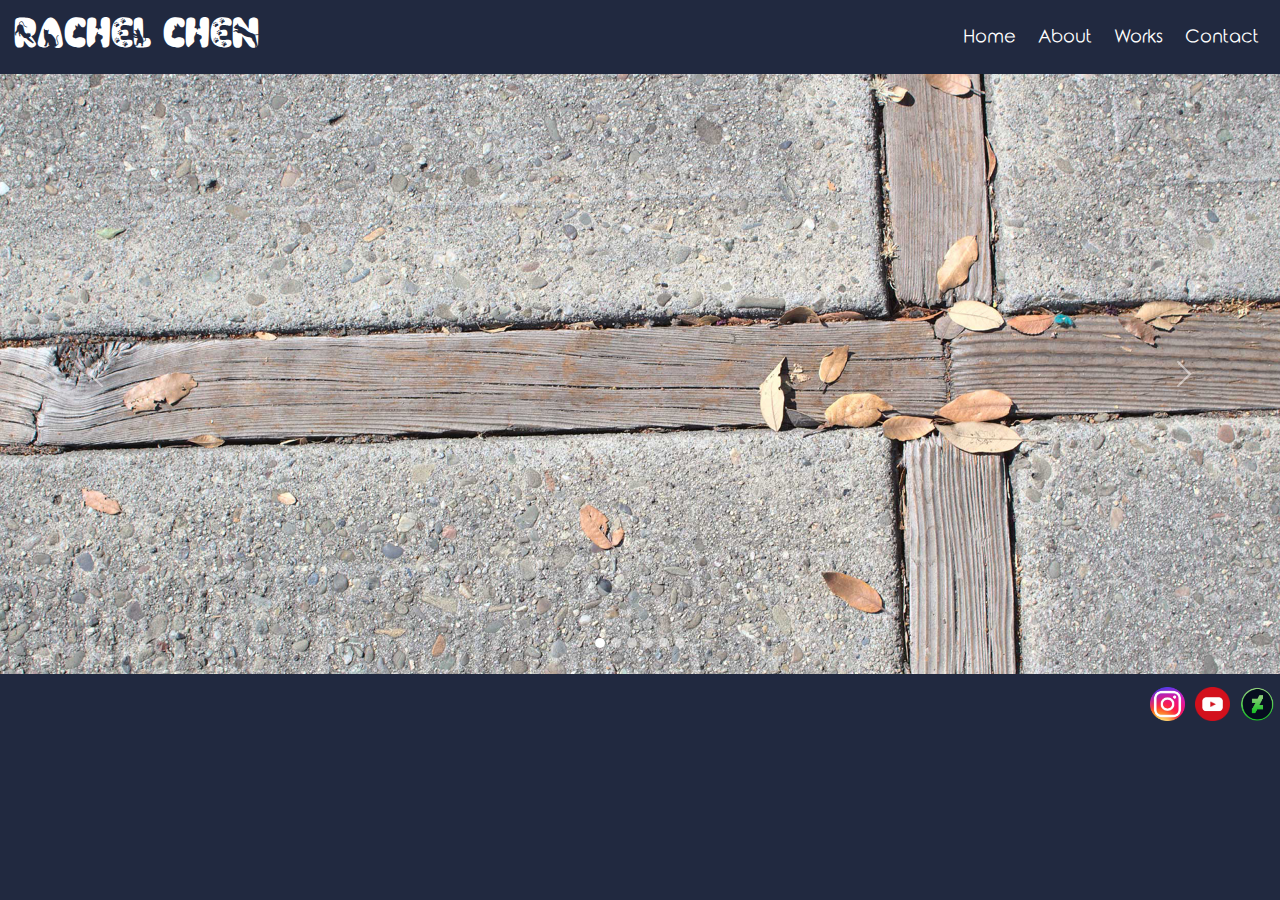
<file: index.html>
<!doctype html>
<html>
<head>
<meta charset="UTF-8">
<title> Rachel Chen: Home </title>
<style type="text/css"></style>
<link href="css/bootstrap.min.css" type="text/css" rel="stylesheet">
<link href="css/portfolio.css" rel="stylesheet" type="text/css">
<link rel="icon" href="favicon.png" type="image/png"/>

</head>
<body style="background-color:#212940; ">
	<header>
		<h1><a href="index.html"> Rachel Chen </a></h1>
		<nav>
			<ul>
				<li><a href="index.html"> Home </a></li>
				<li> <a href="about.html">About </a> </li>
				<li> <a href="works.html">Works </a> </li>
				<li> <a href="contact.html">Contact</a>  </li>
			</ul>
		</nav>
	</header>
	<!--Carousel from Bootstrap-->
		<div id="carouselExampleIndicators" class="carousel slide" data-bs-ride="carousel">
			<div class="carousel-indicators">
				<button type="button" data-bs-target="#carouselExampleIndicators" data-bs-slide-to="0" class="active" aria-current="true" aria-label="Slide 1"></button>
				<button type="button" data-bs-target="#carouselExampleIndicators" data-bs-slide-to="1" aria-label="Slide 2"></button>
				<button type="button" data-bs-target="#carouselExampleIndicators" data-bs-slide-to="2" aria-label="Slide 3"></button>
				<button type="button" data-bs-target="#carouselExampleIndicators" data-bs-slide-to="3" aria-label="Slide 4"></button>
				<button type="button" data-bs-target="#carouselExampleIndicators" data-bs-slide-to="4" aria-label="Slide 5"></button>
				<button type="button" data-bs-target="#carouselExampleIndicators" data-bs-slide-to="5" aria-label="Slide 6"></button>
		  	</div>
		  <div class="carousel-inner">
			<div class="carousel-item active">
			  <img  src="images/display/photo1.jpg" class="d-block w-100" alt="photo">
			</div>
			<div class="carousel-item">
			  <img src="images/display/drawing1.jpg" class="d-block w-100" alt="drawing">
			</div>
			<div class="carousel-item">
			  <img src="images/display/photo2.jpg" class="d-block w-100" alt="photo2">
			</div>
			<div class="carousel-item">
			  <img src="images/display/drawing2.png" class="d-block w-100" alt="drawing2">
			</div>
			<div class="carousel-item">
			  <img src="images/display/photo3.jpg" class="d-block w-100" alt="photo3">
			</div>
			<div class="carousel-item">
			  <img src="images/display/drawing3.png" class="d-block w-100" alt="drawing3">
			</div>
		  </div>
		  <button class="carousel-control-prev" type="button" data-bs-target="#carouselExampleIndicators" data-bs-slide="prev">
			<span class="carousel-control-prev-icon" aria-hidden="true"></span>
			<span class="visually-hidden">Previous</span>
		  </button>
		  <button class="carousel-control-next" type="button" data-bs-target="#carouselExampleIndicators" data-bs-slide="next">
			<span class="carousel-control-next-icon" aria-hidden="true"></span>
			<span class="visually-hidden">Next</span>
		  </button>
		</div>

	<footer>
        <a href="https://www.instagram.com/sunrae2726/" target="_blank"><img src="images/ig.jpeg" width="35vw" alt="Instagram" class="socialMedia"/></a>
        <a href="https://www.youtube.com/channel/UCUNK5EFsr0mffAHTS8uJUgw" target="_blank"><img src="images/yt.png" width="35vw" alt="Youtube" class="socialMedia"/></a>
        <a href="https://www.deviantart.com/rainbow2726" target="_blank"><img src="images/da.png" width="35vw" alt="Deviant Art" class="socialMedia"/></a>
	</footer>

	<script src="js/bootstrap.bundle.min.js"></script>
</body>
</html>
</file>
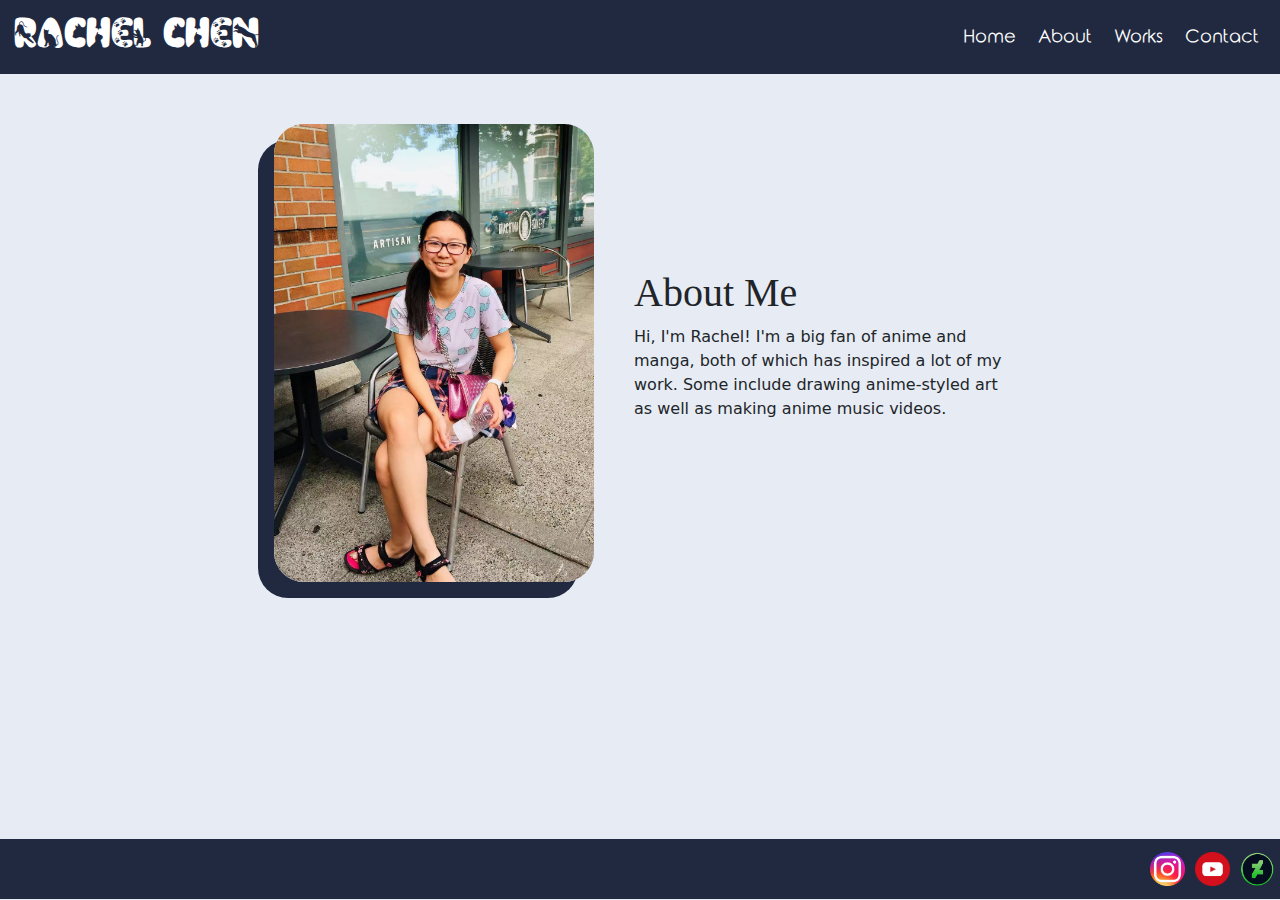
<file: about.html>
<!doctype html>
<html>
<head>
<meta charset="UTF-8">
<title> Rachel Chen: About </title>
<style type="text/css"></style>
<link href="css/bootstrap.min.css" type="text/css" rel="stylesheet">
<link href="css/portfolio.css" rel="stylesheet" type="text/css">
<link rel="icon" href="favicon.png" type="image/png"/>

</head>
<body>
	<header>
		<h1><a href="index.html"> Rachel Chen </a></h1>
		<nav>
			<ul>
				<li><a href="index.html"> Home </a></li>
				<li> <a href="about.html">About </a> </li>
				<li> <a href="works.html">Works </a> </li>
				<li> <a href="contact.html">Contact</a>  </li>
			</ul>
		</nav>
	</header>

  <div id="mainArea">
      <div id="about">
        <img src="images/me.JPG" id="me" alt="Rachel Chen">
        <div id="aboutText">
          <h2> About Me </h2>
          <p>Hi, I'm Rachel! I'm a big fan of anime and manga, both of which has inspired a lot of my work. Some include drawing anime-styled art as well as making anime music videos.</p>
        </div>
      </div>
  </div>

	<footer>
        <a href="https://www.instagram.com/sunrae2726/" target="_blank"><img src="images/ig.jpeg" width="35vw" alt="Instagram" class="socialMedia"/></a>
        <a href="https://www.youtube.com/channel/UCUNK5EFsr0mffAHTS8uJUgw" target="_blank"><img src="images/yt.png" width="35vw" alt="Youtube" class="socialMedia"/></a>
        <a href="https://www.deviantart.com/rainbow2726" target="_blank"><img src="images/da.png" width="35vw" alt="Deviant Art" class="socialMedia"/></a>
	</footer>

	<script src="js/bootstrap.bundle.min.js"></script>
</body>
</html>
</file>
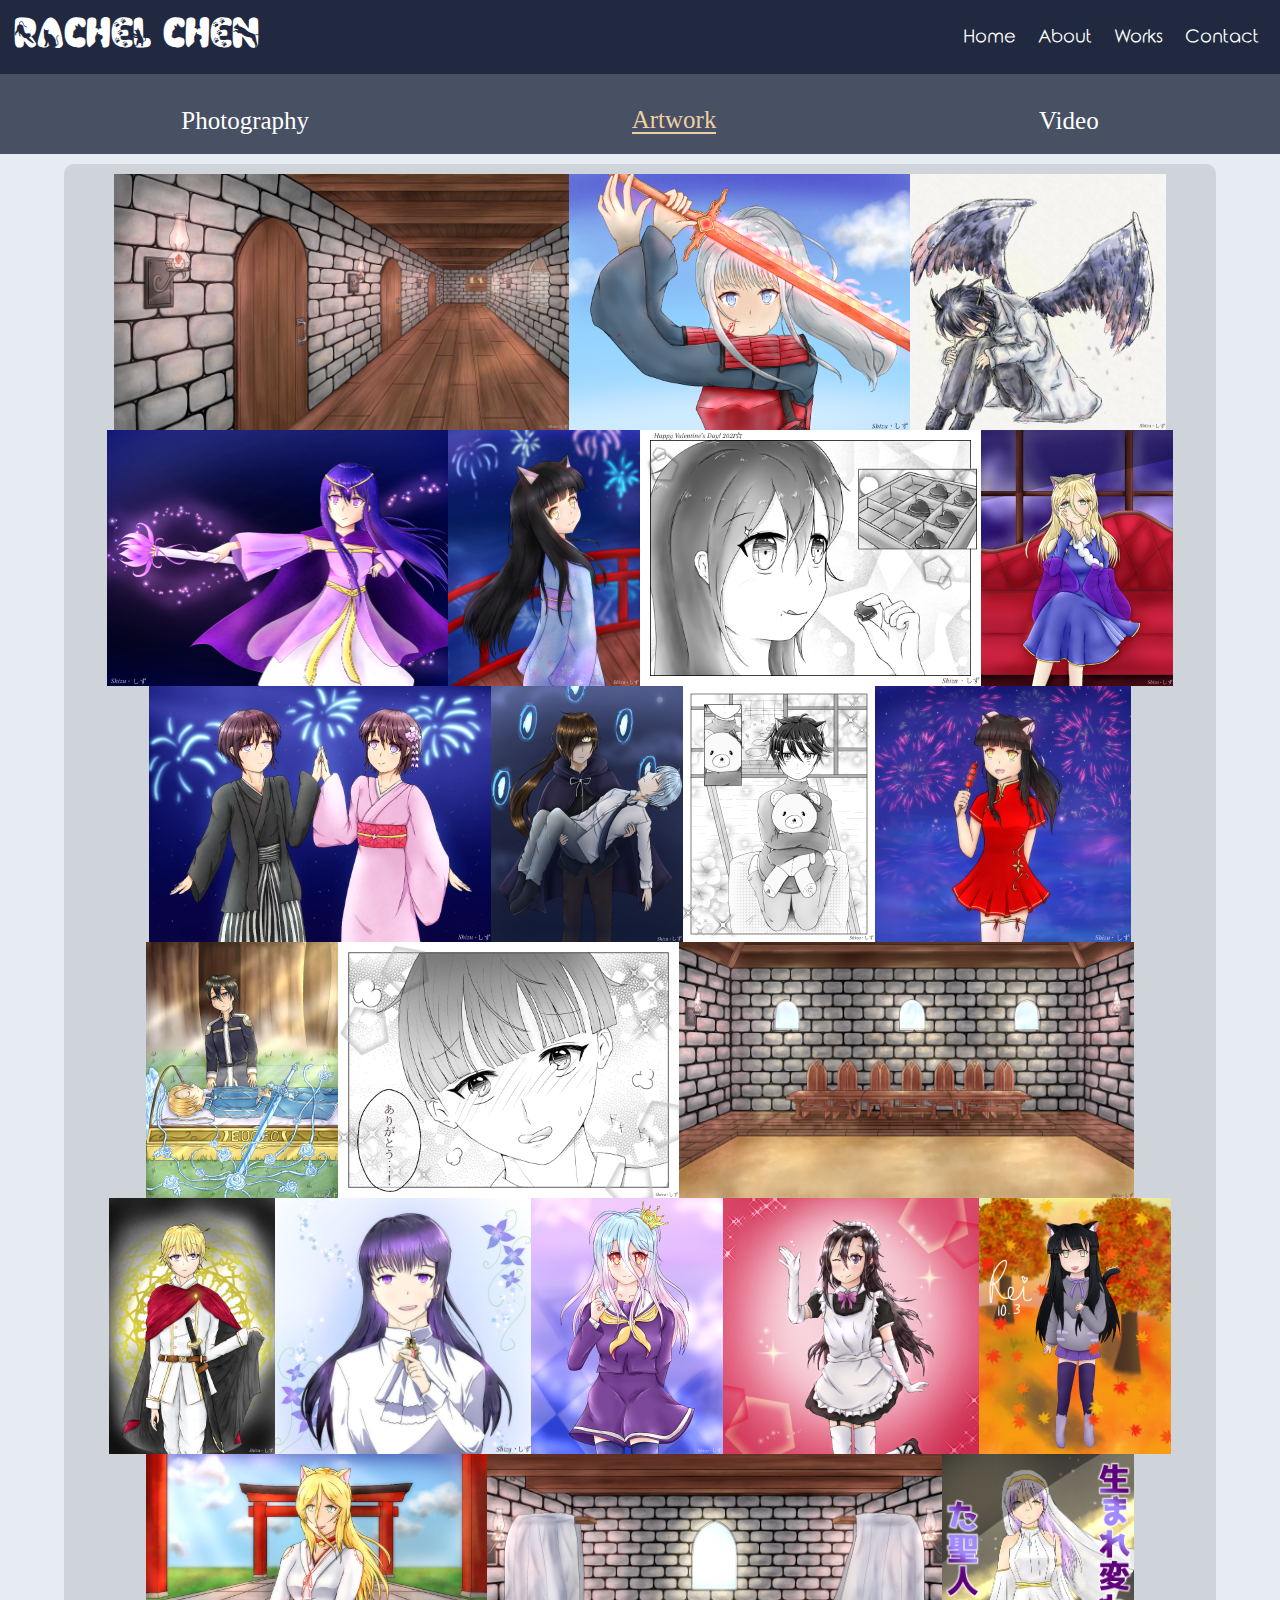
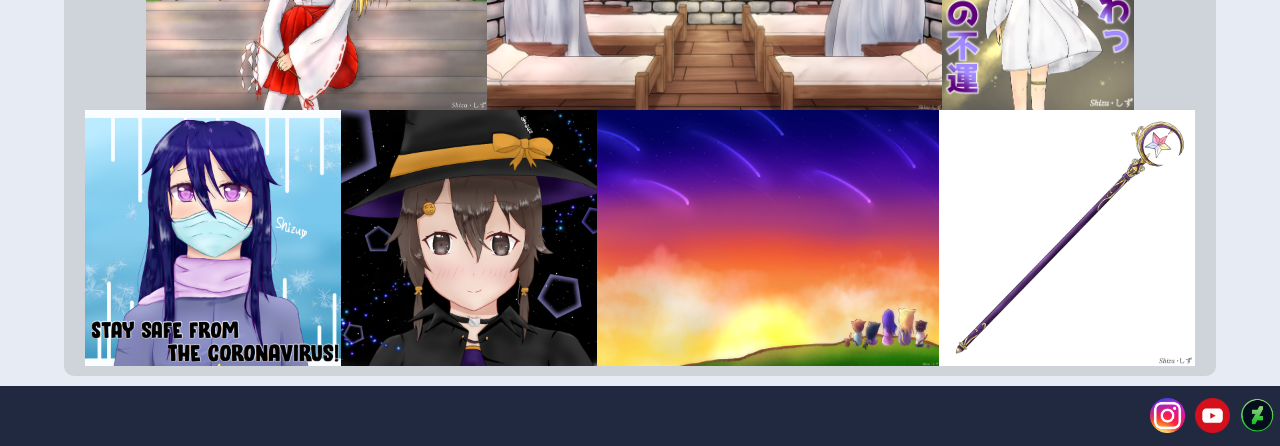
<file: artwork.html>
<!doctype html>
<html>
<head>
<meta charset="UTF-8">
<title> Rachel Chen: Artwork </title>
<style type="text/css"></style>
<link rel="icon" href="favicon.png" type="image/png"/>
<link href="css/bootstrap.min.css" type="text/css" rel="stylesheet">
<link href="css/portfolio.css" rel="stylesheet" type="text/css">
<link href="css/lightbox.min.css" rel="stylesheet" />

</head>
<body>
	<header>
		<h1><a href="index.html"> Rachel Chen </a></h1>
		<nav>
			<ul>
				<li><a href="index.html"> Home </a></li>
				<li> <a href="about.html">About </a> </li>
				<li> <a href="works.html">Works </a> </li>
				<li> <a href="contact.html">Contact</a>  </li>
			<ul>
		</nav>
	</header>
<div id="galleryContainer">
  <div id="worksNavContainer">
      <div id="worksNav">

          <a href="photos.html"> Photography </a>
          <a href="artwork.html" style="color: #EECFA3; border-bottom: 2px solid #EECFA3;"> Artwork </a>
          <a href="videos.html"> Video </a>

      </div>
      <div id="gallery">
        <a class= "picture" href="images/drawing/drawing1" data-lightbox="artwork"><img class= "picture" src="images/drawing/drawing1" /></a>
        <a class= "picture" href="images/drawing/drawing2.png" data-lightbox="artwork"><img class= "picture" src="images/drawing/drawing2.png" /></a>
        <a class= "picture" href="images/drawing/drawing3.png" data-lightbox="artwork"><img class= "picture" src="images/drawing/drawing3.png" /></a>
        <a class= "picture" href="images/drawing/drawing4.png" data-lightbox="artwork"><img class= "picture" src="images/drawing/drawing4.png" /></a>
        <a class= "picture" href="images/drawing/drawing5.png" data-lightbox="artwork"><img class= "picture" src="images/drawing/drawing5.png" /></a>
        <a class= "picture" href="images/drawing/drawing6.jpg" data-lightbox="artwork"><img class= "picture" src="images/drawing/drawing6.jpg" /></a>
        <a class= "picture" href="images/drawing/drawing7.png" data-lightbox="artwork"><img class= "picture" src="images/drawing/drawing7.png" /></a>
        <a class= "picture" href="images/drawing/drawing8.png" data-lightbox="artwork"><img class= "picture" src="images/drawing/drawing8.png" /></a>
        <a class= "picture" href="images/drawing/drawing9.png" data-lightbox="artwork"><img class= "picture" src="images/drawing/drawing9.png" /></a>
        <a class= "picture" href="images/drawing/drawing10.jpg" data-lightbox="artwork"><img class= "picture" src="images/drawing/drawing10.jpg" /></a>
        <a class= "picture" href="images/drawing/drawing11.png" data-lightbox="artwork"><img class= "picture" src="images/drawing/drawing11.png" /></a>
        <a class= "picture" href="images/drawing/drawing12.png" data-lightbox="artwork"><img class= "picture" src="images/drawing/drawing12.png" /></a>
        <a class= "picture" href="images/drawing/drawing15.jpg" data-lightbox="artwork"><img class= "picture" src="images/drawing/drawing15.jpg" /></a>
        <a class= "picture" href="images/drawing/drawing14.png" data-lightbox="artwork"><img class= "picture" src="images/drawing/drawing14.png" /></a>
        <a class= "picture" href="images/drawing/drawing13.jpg" data-lightbox="artwork"><img class= "picture" src="images/drawing/drawing13.jpg" /></a>
        <a class= "picture" href="images/drawing/drawing16.png" data-lightbox="artwork"><img class= "picture" src="images/drawing/drawing16.png" /></a>
        <a class= "picture" href="images/drawing/drawing17.png" data-lightbox="artwork"><img class= "picture" src="images/drawing/drawing17.png" /></a>
        <a class= "picture" href="images/drawing/drawing18.png" data-lightbox="artwork"><img class= "picture" src="images/drawing/drawing18.png" /></a>
				<a class= "picture" href="images/drawing/drawing26.png" data-lightbox="artwork"><img class= "picture" src="images/drawing/drawing26.png" /></a>
        <a class= "picture" href="images/drawing/drawing19.jpg" data-lightbox="artwork"><img class= "picture" src="images/drawing/drawing19.jpg" /></a>
        <a class= "picture" href="images/drawing/drawing20.png" data-lightbox="artwork"><img class= "picture" src="images/drawing/drawing20.png" /></a>
        <a class= "picture" href="images/drawing/drawing21.png" data-lightbox="artwork"><img class= "picture" src="images/drawing/drawing21.png" /></a>
				<a class= "picture" href="images/drawing/drawing22.png" data-lightbox="artwork"><img class= "picture" src="images/drawing/drawing22.png" /></a>
				<a class= "picture" href="images/drawing/drawing23.jpg" data-lightbox="artwork"><img class= "picture" src="images/drawing/drawing23.jpg" /></a>
				<a class= "picture" href="images/drawing/drawing24.png" data-lightbox="artwork"><img class= "picture" src="images/drawing/drawing24.png" /></a>
				<a class= "picture" href="images/drawing/drawing25.png" data-lightbox="artwork"><img class= "picture" src="images/drawing/drawing25.png" /></a>


      </div>
    </div>
  </div>

	<footer>
        <a href="https://www.instagram.com/sunrae2726/" target="_blank"><img src="images/ig.jpeg" width="35vw" alt="Instagram" class="socialMedia"/></a>
        <a href="https://www.youtube.com/channel/UCUNK5EFsr0mffAHTS8uJUgw" target="_blank"><img src="images/yt.png" width="35vw" alt="Youtube" class="socialMedia"/></a>
        <a href="https://www.deviantart.com/rainbow2726" target="_blank"><img src="images/da.png" width="35vw" alt="Deviant Art" class="socialMedia"/></a>
	</footer>

	<script src="js/bootstrap.bundle.min.js"></script>
  <script src="js/lightbox-plus-jquery.min.js"></script>

</body>
</html>
</file>
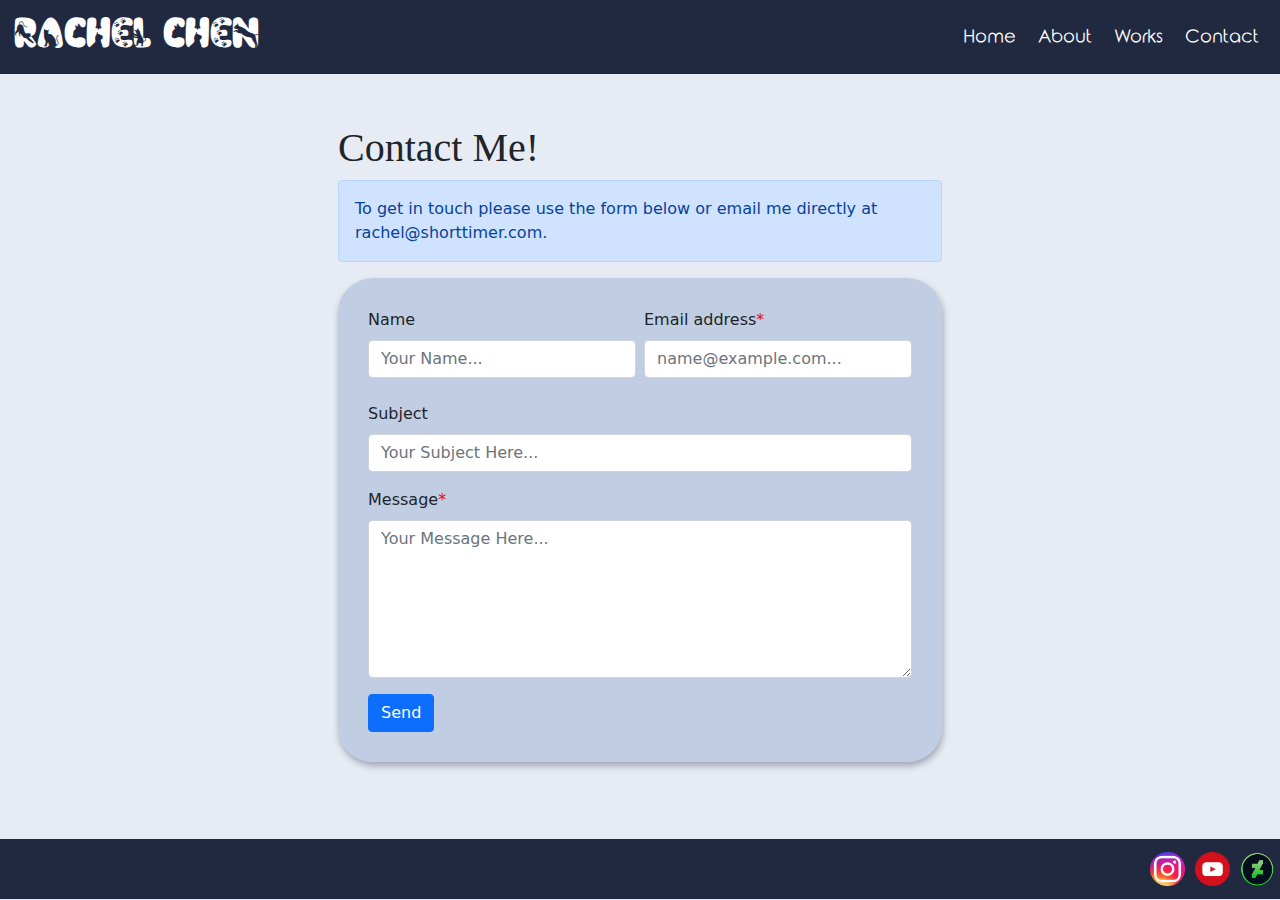
<file: contact.html>
<!doctype html>
<html>
<head>
<meta charset="UTF-8">
<title> Rachel Chen: Home </title>
<style type="text/css"></style>
<link href="css/bootstrap.min.css" type="text/css" rel="stylesheet">
<link href="css/portfolio.css" rel="stylesheet" type="text/css">
<link rel="icon" href="favicon.png" type="image/png"/>

</head>
<body">
	<header>
		<h1><a href="index.html"> Rachel Chen </a></h1>
		<nav>
			<ul>
				<li><a href="index.html"> Home </a></li>
				<li> <a href="about.html">About </a> </li>
				<li> <a href="works.html">Works </a> </li>
				<li> <a href="contact.html">Contact</a>  </li>
			</ul>
		</nav>
	</header>
  <div id="mainArea" style="width: 55%;">
    <h2>Contact Me!</h2>
    <div class="alert alert-primary" role="alert">
      To get in touch please use the form below or email me directly at
      rachel@shorttimer.com.
    </div>
    <form class="gform" method="post" action="https://script.google.com/macros/s/AKfycbzTOsucpADMeHalOgZ8oPTc7UaIZP-8T1KhCSiNwTqRLwBKMAI/exec">
      <div class="row g-2">

        <div class="col-md-6">
          <label for="exampleFormControlInput1" class="form-label">Name</label>
          <input name="name" type="text" class="form-control" id="exampleFormControlInput1" placeholder="Your Name...">
        </div>
        <div class="col-md-6">
          <label for="exampleFormControlInput1" class="form-label">Email address<span class="red">*</span></label>
          <input name="email" type="email" class="form-control" id="exampleFormControlInput1" placeholder="name@example.com..." required>
        </div>

      </div>
      <br/>

      <div class="col-md-12 mb-3" >
        <label for="subject" class="form-label">Subject</label>
        <input name="subject" type="text" class="form-control" id="subject" placeholder="Your Subject Here...">
      </div>
      <div class="mb-3">
        <label for="validationDefault" class="form-label">Message<span class="red">*</span></label>
        <textarea name="message" class="form-control" id="validationDefault" placeholder="Your Message Here..." rows="6" required></textarea>
      </div>
      <div class="col-md-12">
        <button type="submit" class="btn btn-primary">Send</button>
      </div>

        <div style="display:none" class="thankyou_message">
          <br/>
          <h2><em>Thanks</em> for contacting me!</h2>
        </div>

    </form>
  </div>
	<footer>
        <a href="https://www.instagram.com/sunrae2726/" target="_blank"><img src="images/ig.jpeg" width="35vw" alt="Instagram" class="socialMedia"/></a>
        <a href="https://www.youtube.com/channel/UCUNK5EFsr0mffAHTS8uJUgw" target="_blank"><img src="images/yt.png" width="35vw" alt="Youtube" class="socialMedia"/></a>
        <a href="https://www.deviantart.com/rainbow2726" target="_blank"><img src="images/da.png" width="35vw" alt="Deviant Art" class="socialMedia"/></a>
	</footer>

	<script src="js/bootstrap.bundle.min.js"></script>
  <script data-cfasync="false" type="text/javascript" src="js/form-submission-handler.js"></script>
</body>
</html>
</file>
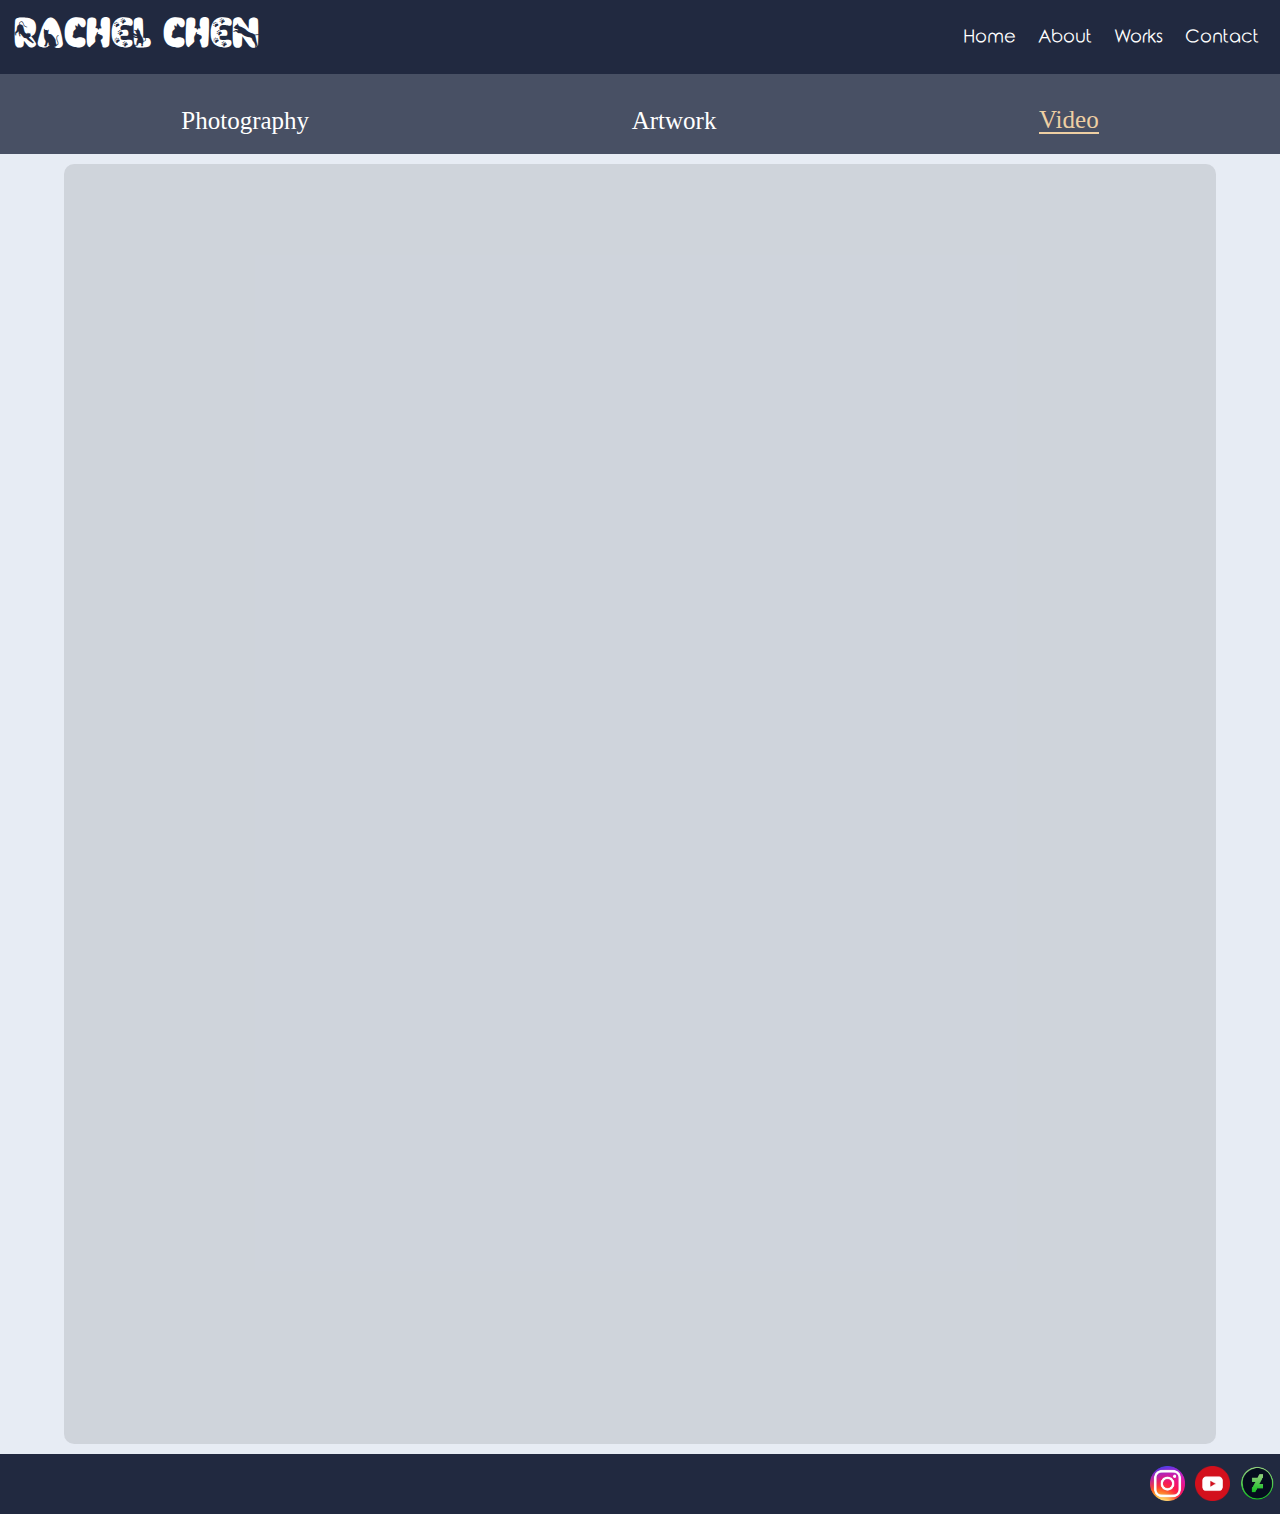
<file: videos.html>
<!doctype html>
<html>
<head>
<meta charset="UTF-8">
<title> Rachel Chen: Artwork </title>
<style type="text/css"></style>
<link rel="icon" href="favicon.png" type="image/png"/>
<link href="css/bootstrap.min.css" type="text/css" rel="stylesheet">
<link href="css/portfolio.css" rel="stylesheet" type="text/css">
<link href="css/lightbox.min.css" rel="stylesheet" />

</head>
<body>
	<header>
		<h1><a href="index.html"> Rachel Chen </a></h1>
		<nav>
			<ul>
				<li><a href="index.html"> Home </a></li>
				<li> <a href="about.html">About </a> </li>
				<li> <a href="works.html">Works </a> </li>
				<li> <a href="contact.html">Contact</a>  </li>
			<ul>
		</nav>
	</header>
<div id="galleryContainer">
  <div id="worksNavContainer">
      <div id="worksNav">

          <a href="photos.html"> Photography </a>
          <a href="artwork.html" > Artwork </a>
          <a href="videos.html" style="color: #EECFA3; border-bottom: 2px solid #EECFA3;"> Video </a>

      </div>
      <div id="gallery">
          <iframe width="560" height="315" src="https://www.youtube.com/embed/UThZ4_EgTXA" title="YouTube video player" frameborder="0" allow="accelerometer; clipboard-write; encrypted-media; gyroscope; picture-in-picture" allowfullscreen></iframe>
          <iframe width="560" height="315" src="https://www.youtube.com/embed/GuY79wKplTo" title="YouTube video player" frameborder="0" allow="accelerometer; clipboard-write; encrypted-media; gyroscope; picture-in-picture" allowfullscreen></iframe>
          <iframe width="560" height="315" src="https://www.youtube.com/embed/U1fpnYUalms" title="YouTube video player" frameborder="0" allow="accelerometer; clipboard-write; encrypted-media; gyroscope; picture-in-picture" allowfullscreen></iframe>
          <iframe width="560" height="315" src="https://www.youtube.com/embed/FXm8Ka5Z3So" title="YouTube video player" frameborder="0" allow="accelerometer; clipboard-write; encrypted-media; gyroscope; picture-in-picture" allowfullscreen></iframe>
          <iframe width="560" height="315" src="https://www.youtube.com/embed/gyCkL4VL18s" title="YouTube video player" frameborder="0" allow="accelerometer; clipboard-write; encrypted-media; gyroscope; picture-in-picture" allowfullscreen></iframe>
          <iframe width="560" height="315" src="https://www.youtube.com/embed/x3PRzS_41LE" title="YouTube video player" frameborder="0" allow="accelerometer; clipboard-write; encrypted-media; gyroscope; picture-in-picture" allowfullscreen></iframe>
          <iframe width="560" height="315" src="https://www.youtube.com/embed/Xs7oTUTQ6Co" title="YouTube video player" frameborder="0" allow="accelerometer; clipboard-write; encrypted-media; gyroscope; picture-in-picture" allowfullscreen></iframe>
          <iframe width="560" height="315" src="https://www.youtube.com/embed/mK8C5rJwCZQ" title="YouTube video player" frameborder="0" allow="accelerometer; clipboard-write; encrypted-media; gyroscope; picture-in-picture" allowfullscreen></iframe>
      </div>
    </div>
  </div>

	<footer>
        <a href="https://www.instagram.com/sunrae2726/" target="_blank"><img src="images/ig.jpeg" width="35vw" alt="Instagram" class="socialMedia"/></a>
        <a href="https://www.youtube.com/channel/UCUNK5EFsr0mffAHTS8uJUgw" target="_blank"><img src="images/yt.png" width="35vw" alt="Youtube" class="socialMedia"/></a>
        <a href="https://www.deviantart.com/rainbow2726" target="_blank"><img src="images/da.png" width="35vw" alt="Deviant Art" class="socialMedia"/></a>
	</footer>

	<script src="js/bootstrap.bundle.min.js"></script>
  <script src="js/lightbox-plus-jquery.min.js"></script>

</body>
</html>
</file>
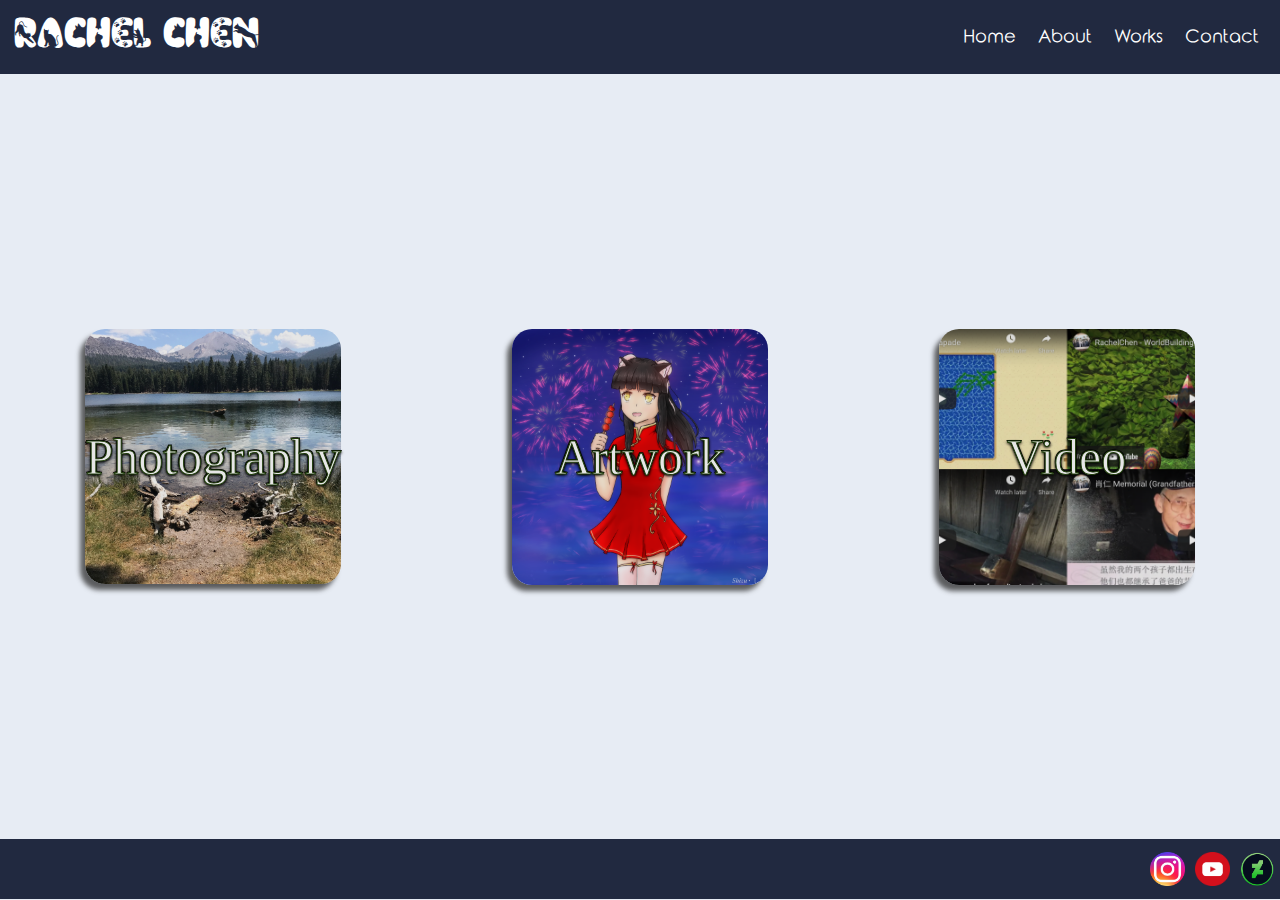
<file: works.html>
<!doctype html>
<html>
<head>
<meta charset="UTF-8">
<title> Rachel Chen: Works </title>
<style type="text/css"></style>
<link rel="icon" href="favicon.png" type="image/png"/>
<link href="css/bootstrap.min.css" type="text/css" rel="stylesheet">
<link href="css/portfolio.css" rel="stylesheet" type="text/css">

</head>
<body>
	<header>
		<h1><a href="index.html"> Rachel Chen </a></h1>
		<nav>
			<ul>
				<li><a href="index.html"> Home </a></li>
				<li> <a href="about.html">About </a> </li>
				<li> <a href="works.html">Works </a> </li>
				<li> <a href="contact.html">Contact</a>  </li>
			</ul>
		</nav>
	</header>

  <div id="container">
    <div id="works">
      <div class="workContainer">
        <a href="photos.html"><img class="workLink" src="images/photoCover.JPG" alt="Photography"></a>
        <div class="centered"><a href="photos.html" class="workFont">Photography</a></div>
      </div>
      <div class="workContainer">
        <a href="artwork.html"><img class="workLink" src="images/drawing/drawing11.png" alt="Art"></a>
        <div class="centered"><a href="artwork.html" class="workFont">Artwork</a></div>
      </div>
      <div class="workContainer">
        <a href="videos.html"><img class="workLink" src="images/videoCover.png" alt="Video"></a>
        <div class="centered"><a href="videos.html"  class="workFont">Video</a></div>
      </div>
    </div>
  </div>

	<footer>
        <a href="https://www.instagram.com/sunrae2726/" target="_blank"><img src="images/ig.jpeg" width="35vw" alt="Instagram" class="socialMedia"/></a>
        <a href="https://www.youtube.com/channel/UCUNK5EFsr0mffAHTS8uJUgw" target="_blank"><img src="images/yt.png" width="35vw" alt="Youtube" class="socialMedia"/></a>
        <a href="https://www.deviantart.com/rainbow2726" target="_blank"><img src="images/da.png" width="35vw" alt="Deviant Art" class="socialMedia"/></a>
	</footer>

	<script src="js/bootstrap.bundle.min.js"></script>
</body>
</html>
</file>
<file: css/portfolio.css>
@charset "UTF-8";

@font-face {
  font-family: navFont;
  src: url(../fonts/Rounded_Elegance.ttf);
}

@font-face {
  font-family: headFont;
  src: url(../fonts/Cute_Meow.otf);
}

body {
    margin-left: 0px;
    margin-top: 0px;
    margin-right: 0px;
    margin-bottom: 0px;
    background-color: rgba(175, 192, 220, .3);
}

h1
{
	font-family: headFont;
	font-size: 45px;
  margin: 0px;
	margin-left: 4px;
}

h2{
  font-family: Bangla MN;
  font-size: 40px;
}

header{
	background-color: #212940;
	color: white;
	display: flex;
	padding: 10px;

}

header h1{
	flex-grow: 1;
}

header a{
	color: white;
	text-decoration: none;
}

header a:hover{
	color: white;
}

nav{
	display: flex;
	align-items: center;
}
nav ul{
  list-style: none;
  display: flex;
  flex-grow: 2;
  justify-content: flex-end;
	margin: 0;
	padding: 0;
	font-size: 18px;
}

nav ul li{
	margin: 5px;
}
nav ul a{
	padding: 5px;
	font-family: navFont;
  border: 1px solid;
  border-color: rgba(0,0,0,.0);
  border-radius: 5px;
}
nav ul a:visited{
	color: white;
}

nav ul a:hover{
	border: 1px solid;
	border-color: #EECFA3;
	color: #EECFA3;
	border-radius: 5px;
}

footer{
	background-color: #212940;
	display: flex;
	justify-content: flex-end;
	align-items: center;
	min-height: 60px;
}
.socialMedia{
	margin: 5px;
}

.carousel-indicators [data-bs-target] {
    width: 10px;
    height: 10px;
    border-radius: 100%; /* add border-radius */
}

#mainArea{
  width: 65%;
  margin: 0 auto;
  min-height: 85vh;
  padding: 50px;
  padding-bottom: 30px;
}

#me{
  width: 25vw;
  margin-right: 40px;
  -webkit-box-shadow: -16px 16px 0px 0px rgba(33, 41, 64, 1);
  -moz-box-shadow:    -16px 16px 0px 0px rgba(33, 41, 64, 1);
  box-shadow:         -16px 16px 0px 0px rgba(33, 41, 64, 1);
  border-radius: 30px;
}

#about{
  display: flex;
  flex-direction: row;
  flex-wrap: no-wrap;
  align-items: center;
}

.workLink{
  display: flex;
  border-radius: 20px;
  width: 20vw;
  -webkit-box-shadow: -5px 6px 5px 0px rgba(50, 50, 50, 0.75);
  -moz-box-shadow:    -5px 6px 5px 0px rgba(50, 50, 50, 0.75);
  box-shadow:         -5px 6px 5px 0px rgba(50, 50, 50, 0.75);
}

.centered{
  position: absolute;
  top: 50%;
  left: 50%;
  transform: translate(-50%, -50%);
}

.workContainer {
  display: flex;
  text-align: center;
  position: relative;
}

#works{
  display: flex;
  flex-direction: row;
  align-items: center;
  justify-content: space-around;
  width:100%;
}

#container{
  display: flex;
  min-height: 85vh;
  justify-content: center;
}

.workFont{
  font-family: BM Kirang Haerang;
  font-size: 50px;
  color:white;
  text-decoration: none;
  -webkit-text-stroke: 1px #23430C;
  text-shadow: -1px 1px 3px #000,
				  1px 1px 3px #000,
				  1px -1px 0 #000,
				  -1px -1px 0 #000;
}

.workFont:hover{
  color:white;
}

.workContainer a{
  filter: brightness(90%);
}

.workContainer:hover{
  filter: brightness(85%);
}


.red{
  color:red;
}

form{
  background-color: rgba(175, 192, 220, .7);
  border-radius: 35px;
  padding:30px;
  -webkit-box-shadow: 1px 4px 7px 0px rgba(33, 41, 64, 0.36);
  -moz-box-shadow:    1px 4px 7px 0px rgba(33, 41, 64, 0.36);
  box-shadow:         1px 4px 7px 0px rgba(33, 41, 64, 0.36);
}

.form-control:focus {
  border-color: rgba(250, 231, 149, 1);
  box-shadow: inset 0 1px 1px rgba(0, 0, 0, 0.3), 0 0 12px rgba(238, 207, 163, 0.9);
}

#gallery{
  display: flex;
  flex-wrap: wrap;
  width: 90%;
  margin: 0 auto;
  margin: 10px;
  padding: 10px;
  justify-content: center;
  border-radius: 10px;
  background-color: rgba(0,0,0,.1);

}

#worksNavContainer{
  display: flex;
  align-items: center;
  flex-direction: column;
}

#worksNav{
  background-color: rgba(33, 41, 64, .8);
  width:100%;
  padding:20px;
  display: flex;
  align-items: center;
  justify-content: space-around;
  font-size: 25px;
}


#worksNav a{
  text-decoration: none;
  color: white;
  display: flex;
  font-family: Bangla MN;
  line-height: 0.9;
  padding-top: 15px;
}

#worksNav a:hover{
  color:#EECFA3;
  border-bottom: 2px solid #EECFA3;
}

.picture{
  height: 20vw;
}

#gallery a:hover{
  filter:brightness(85%);
}
</file>
